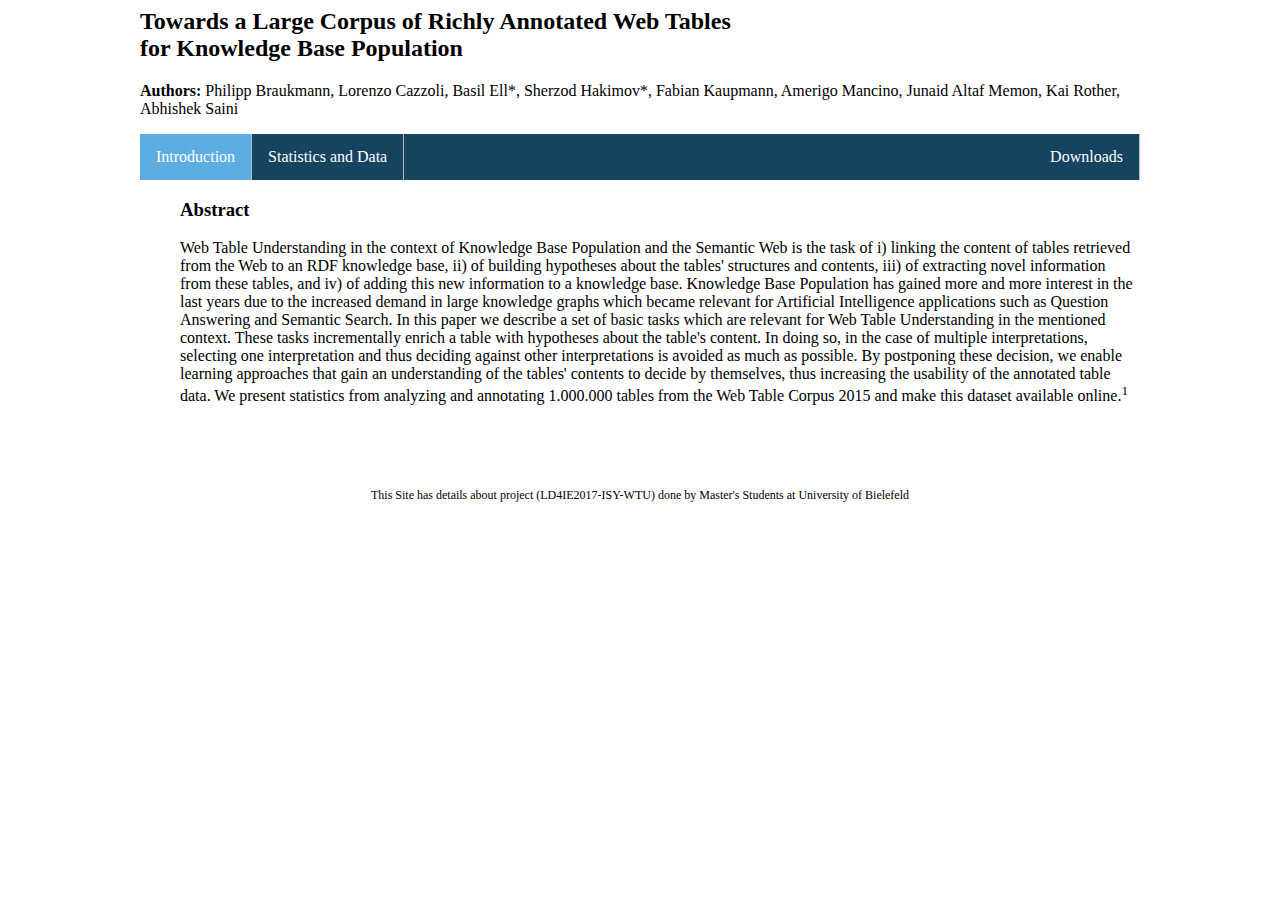
<file: index.html>
<html>
<head>
<link rel="stylesheet" type="text/css" href="style.css">
</head> 
<div id='content'>
	<h2 align = 'left'>Towards a Large Corpus of Richly Annotated Web Tables<br>for Knowledge Base Population</h2>
	<p><b>Authors:</b> Philipp Braukmann, Lorenzo Cazzoli, Basil Ell*, Sherzod Hakimov*, Fabian Kaupmann, Amerigo Mancino, Junaid Altaf Memon, Kai Rother, Abhishek Saini</p>
<body>
<ul id='nav'>
  <li id='nav_li'><a class ='nav' id="active" href="index.html">Introduction</a></li>
  <li id='nav_li'><a class ='nav' href="stats.html">Statistics and Data</a></li>
  <li id='nav_li' style = 'float:right'><a class ='nav'  href="download.html">Downloads</a></li>
</ul>
	<ol>
	<h3>Abstract</h3>		
<p>Web Table Understanding in the context of Knowledge Base Population and the Semantic Web is the task of i) linking the content of tables retrieved from the Web to an RDF knowledge base, ii) of building hypotheses about the tables' structures and contents, iii) of extracting novel information from these tables, and iv) of adding this new information to a knowledge base. Knowledge Base Population has gained more and more interest in the last years due to the increased demand in large knowledge graphs which became relevant for Artificial Intelligence applications such as Question Answering and Semantic Search. In this paper we describe a set of basic tasks which are relevant for Web Table Understanding in the mentioned context. These tasks incrementally enrich a table with hypotheses about the table's content. In doing so, in the case of multiple interpretations, selecting one interpretation and thus deciding against other interpretations is avoided as much as possible. By postponing these decision, we enable learning approaches that gain an understanding of the tables' contents to decide by themselves, thus increasing the usability of the annotated table data. We present statistics from analyzing and annotating 1.000.000 tables from the Web Table Corpus 2015 and make this dataset available online.<sup>1</sup>
</p>
		
</ol>	
</body>
	<br><br><br>
	<footer id="acknowledgement">
		<p align= 'center'>This Site has details about project (LD4IE2017-ISY-WTU) done by Master's Students at University of Bielefeld </p>
	</footer>
</div>
</html>
</file>
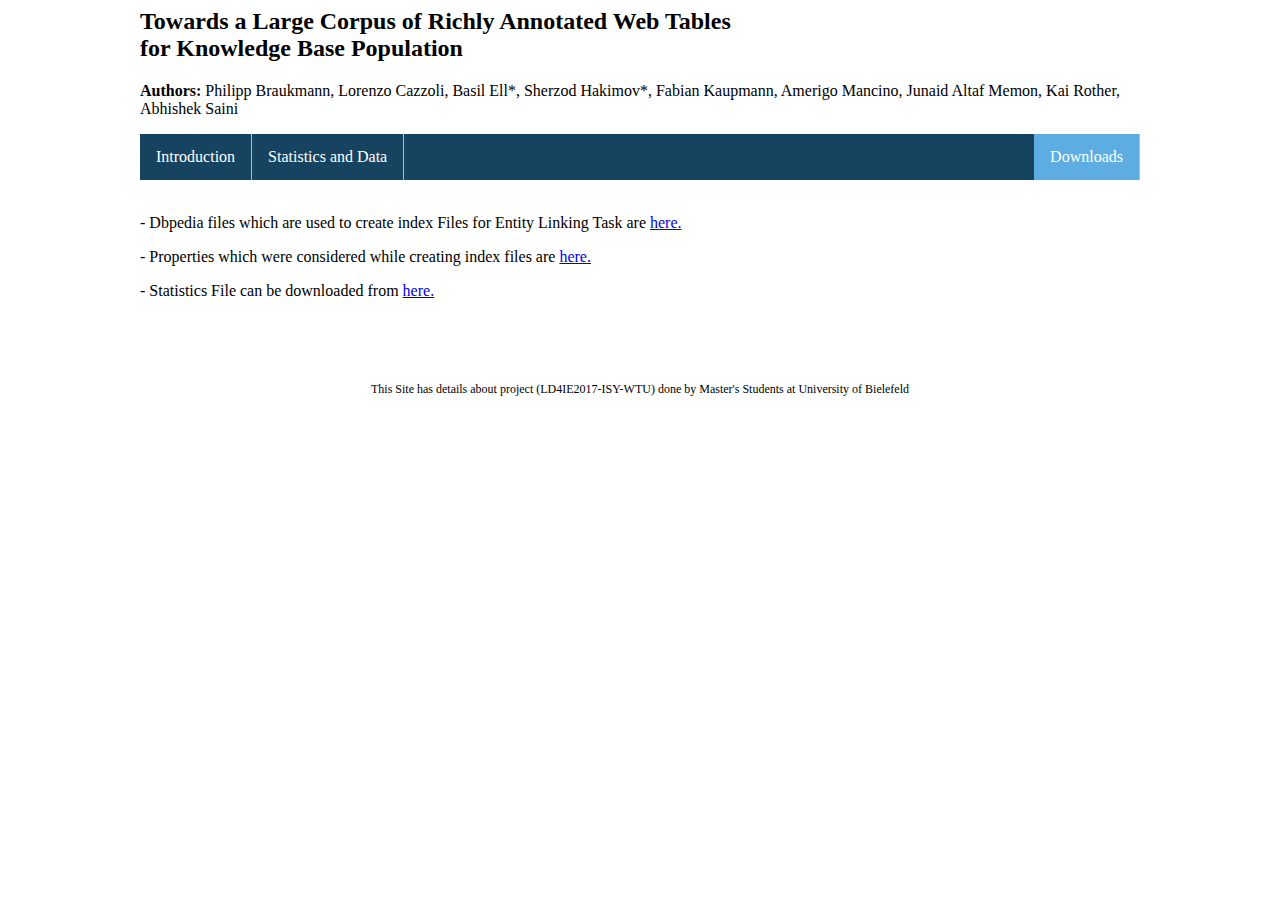
<file: download.html>
<html>
<head>
<link rel="stylesheet" type="text/css" href="style.css">
</head> 
<div id='content'>
	<h2 align = 'left'>Towards a Large Corpus of Richly Annotated Web Tables<br>for Knowledge Base Population</h2>
	<p><b>Authors:</b> Philipp Braukmann, Lorenzo Cazzoli, Basil Ell*, Sherzod Hakimov*, Fabian Kaupmann, Amerigo Mancino, Junaid Altaf Memon, Kai Rother, Abhishek Saini</p>
<body>
<ul id='nav'>
  <li id='nav_li'><a class ='nav' href="index.html">Introduction</a></li>
  <li id='nav_li'><a class ='nav' href="stats.html">Statistics and Data</a></li>
  <li id='nav_li' style = 'float:right'><a class ='nav'id="active"  href="download.html">Downloads</a></li>
</ul> 
	<br>
	 <p>- Dbpedia files which are used to create index Files for Entity Linking Task are <a href='https://pub.uni-bielefeld.de/download/2912802/2913032'>here.</a></p>
	 <p>- Properties which were considered while creating index files are  <a href='https://pub.uni-bielefeld.de/download/2912802/2913033'>here.</a></p>
	 <p>- Statistics File can be downloaded from <a href='https://pub.uni-bielefeld.de/download/2912802/2913069'>here.</a></p>
	
	
	
	
	
	
	
</body>
		<br><br><br>
	<footer id="acknowledgement">
		<p align= 'center'>This Site has details about project (LD4IE2017-ISY-WTU) done by Master's Students at University of Bielefeld </p>
	</footer>

</div>
</html>
</file>
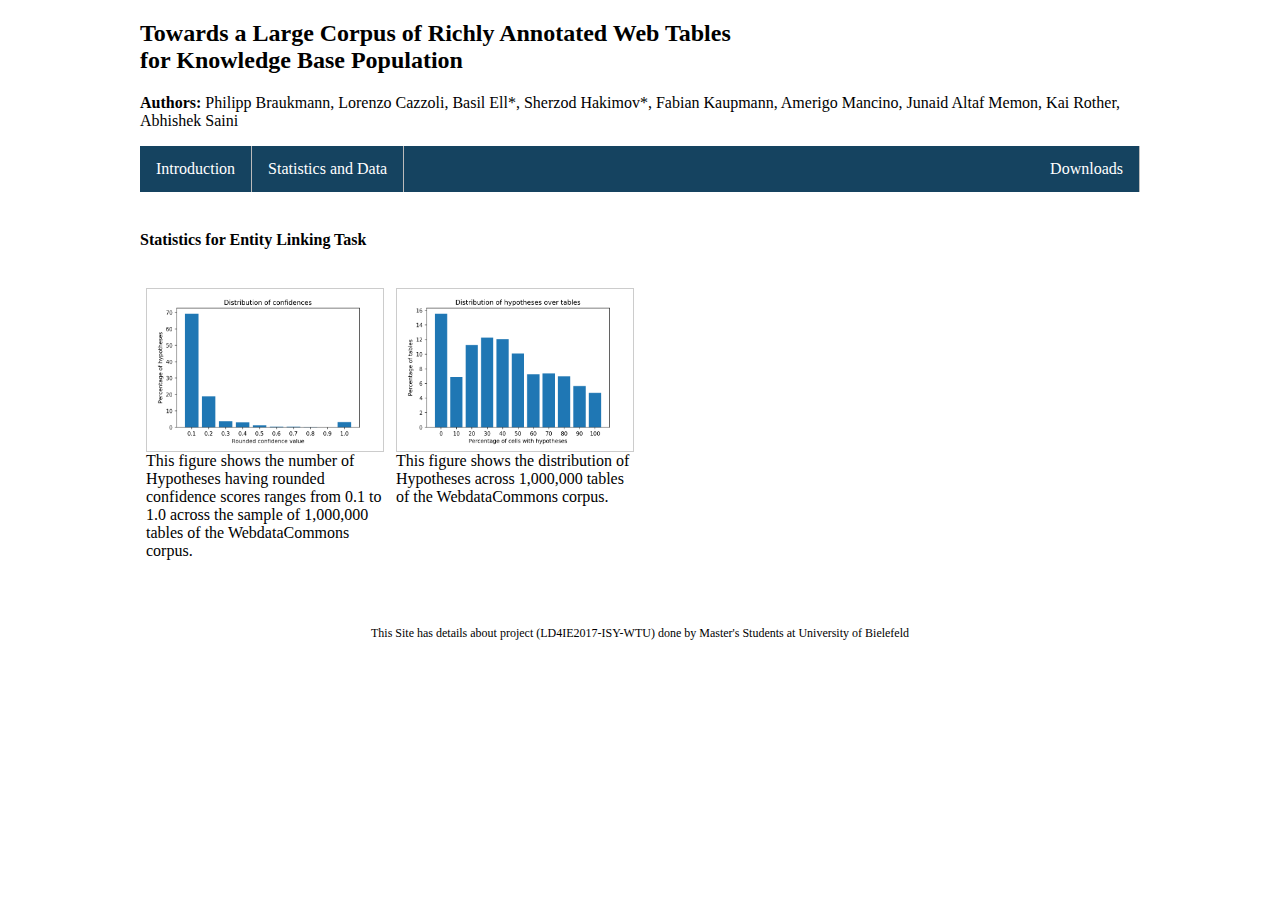
<file: el.html>
<!DOCTYPE html>
<html>
<head>
<link rel="stylesheet" type="text/css" href="style.css"></head>
<body>
<div id='content'>
	<h2 align = 'left'>Towards a Large Corpus of Richly Annotated Web Tables<br>for Knowledge Base Population</h2>
	<p><b>Authors:</b> Philipp Braukmann, Lorenzo Cazzoli, Basil Ell*, Sherzod Hakimov*, Fabian Kaupmann, Amerigo Mancino, Junaid Altaf Memon, Kai Rother, Abhishek Saini</p>
<ul id='nav'>
 <li id='nav_li'><a class ='nav' href="index.html">Introduction</a></li>
  <li id='nav_li'><a class ='nav' href="stats.html">Statistics and Data</a></li>
  <li id='nav_li' style = 'float:right'><a class ='nav'  href="download.html">Downloads</a></li>
</ul>
	<br>
<h4>Statistics for Entity Linking Task</h4>
	<br>

<div class="responsive">
  <div class="gallery">
    <a href="images/EL/confidences.png">
      <img src="images/EL/confidences.png" alt="confidences" width="600" height="400">
    </a>
  </div>
    <div class="desc">This figure shows the number of Hypotheses having rounded confidence scores ranges from 0.1 to 1.0 across the sample of 1,000,000 tables of the WebdataCommons corpus. </div>
	</div>

	<div class="responsive">
  <div class="gallery">
    <a href="images/EL/tables.png">
      <img src="images/EL/tables.png" alt="tables" width="600" height="400">
    </a>
  </div>
  <div class="desc">This figure shows the distribution of Hypotheses across 1,000,000 tables of the WebdataCommons corpus. </div>
	</div>


<div class="clearfix"></div>
</div>
</body>
		<br><br><br>
	<footer id="acknowledgement">
		<p align= 'center'>This Site has details about project (LD4IE2017-ISY-WTU) done by Master's Students at University of Bielefeld </p>
	</footer>

</html>
</file>
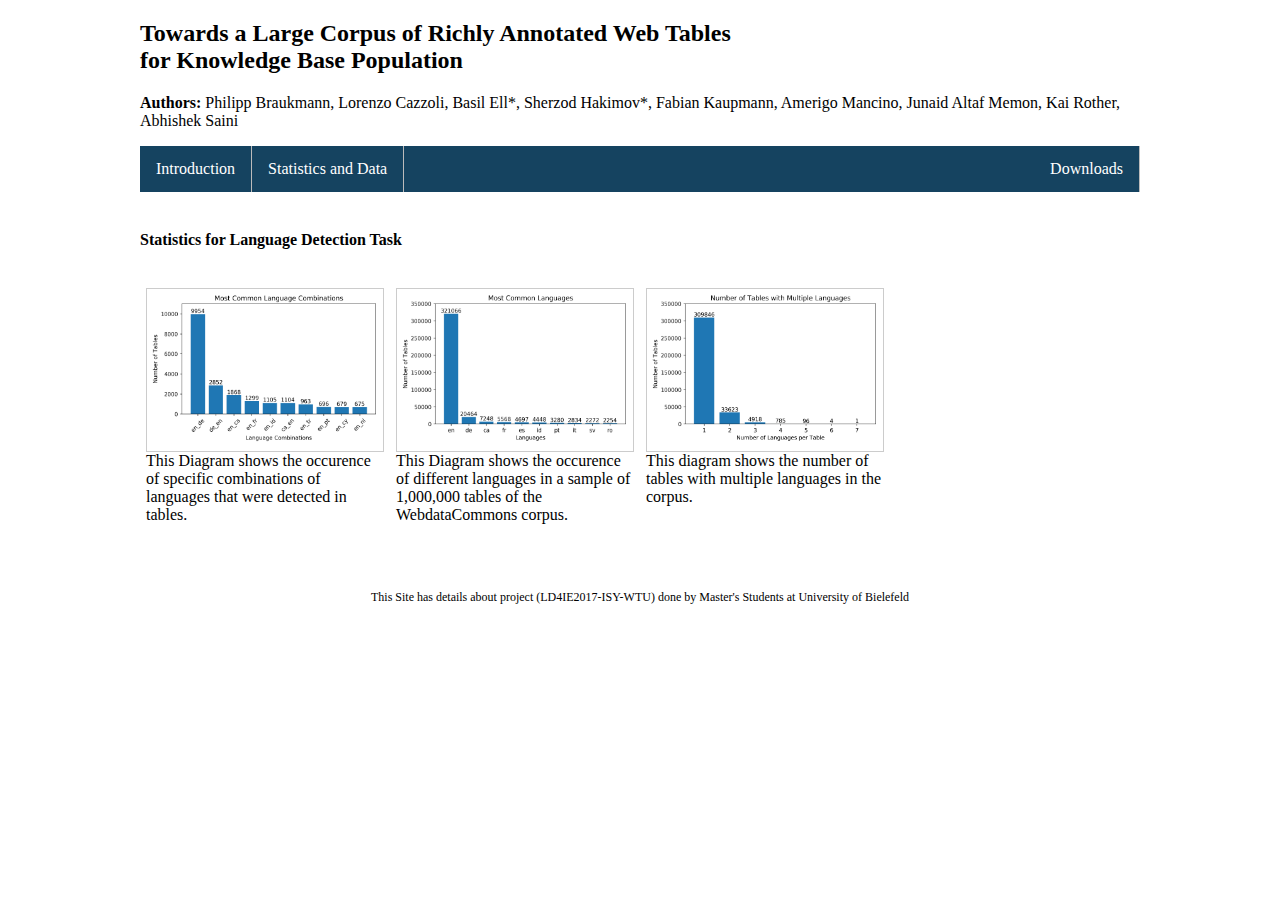
<file: ld.html>
<!DOCTYPE html>
<html>
<head>
<link rel="stylesheet" type="text/css" href="style.css"></head>
<body>
<div id='content'>
	<h2 align = 'left'>Towards a Large Corpus of Richly Annotated Web Tables<br>for Knowledge Base Population</h2>
	<p><b>Authors:</b> Philipp Braukmann, Lorenzo Cazzoli, Basil Ell*, Sherzod Hakimov*, Fabian Kaupmann, Amerigo Mancino, Junaid Altaf Memon, Kai Rother, Abhishek Saini</p>
<ul id='nav'>
 <li id='nav_li'><a class ='nav'  href="index.html">Introduction</a></li>
  <li id='nav_li'><a class ='nav' href="stats.html">Statistics and Data</a></li>
  <li id='nav_li' style='float:right'><a class ='nav' href="download.html">Downloads</a></li>
	</ul>
	<br>
<h4>Statistics for Language Detection Task</h4>
	<br>
<div class="responsive">
  <div class="gallery">
    <a href="images/LD/lang_combinations.png">
      <img src="images/LD/lang_combinations.png" alt="Combination of Languages" width="600" height="400">
    </a>
  </div>
    <div class="desc">This Diagram shows the occurence of specific combinations of languages that were detected in tables. </div>
</div>

<div class="responsive">
  <div class="gallery">
    <a href="images/LD/lang_occurences.png">
      <img src="images/LD/lang_occurences.png" alt="Occurence of Languages" width="800" height="640">
    </a>
  </div>
    <div class="desc">This Diagram shows the occurence of different languages in a sample of 1,000,000 tables of the WebdataCommons corpus. </div>
</div>

<div class="responsive">
  <div class="gallery">
    <a href="images/LD/multilang_occurences.png">
      <img src="images/LD/multilang_occurences.png" alt="Occurence of multiple Languages" width="600" height="400">
    </a>
  </div>
    <div class="desc">This diagram shows the number of tables with multiple languages in the corpus. </div>
</div>

<div class="clearfix"></div>
</div>
</body>
		<br><br><br>
	<footer id="acknowledgement">
		<p align= 'center'>This Site has details about project (LD4IE2017-ISY-WTU) done by Master's Students at University of Bielefeld </p>
	</footer>

</html>
</file>
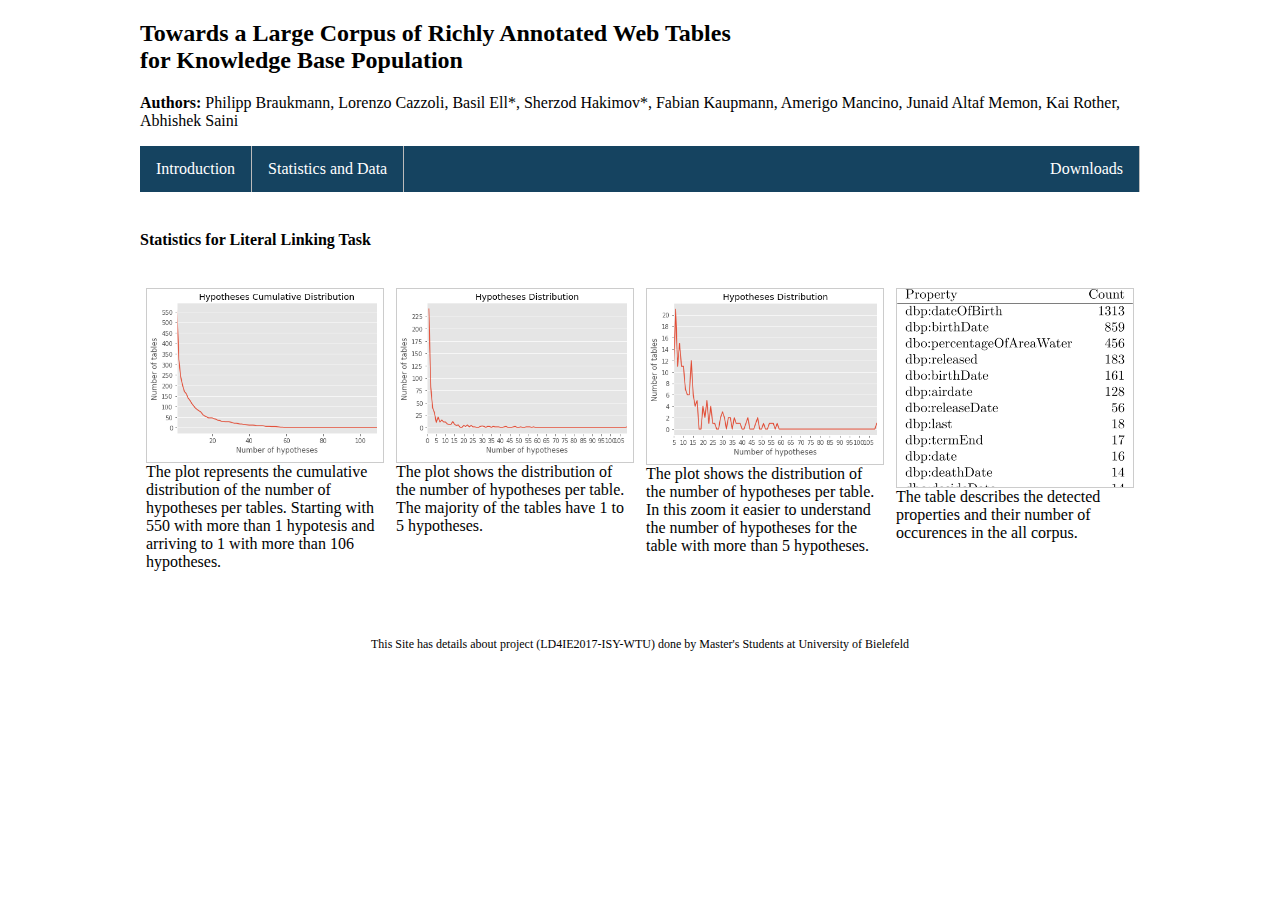
<file: ll.html>
<!DOCTYPE html>
<html>
<head>
<link rel="stylesheet" type="text/css" href="style.css"></head>
<body>
<div id='content'>
	<h2 align = 'left'>Towards a Large Corpus of Richly Annotated Web Tables<br>for Knowledge Base Population</h2>
	<p><b>Authors:</b> Philipp Braukmann, Lorenzo Cazzoli, Basil Ell*, Sherzod Hakimov*, Fabian Kaupmann, Amerigo Mancino, Junaid Altaf Memon, Kai Rother, Abhishek Saini</p>
<ul id='nav'>
 <li id='nav_li'><a class ='nav' href="index.html">Introduction</a></li>
  <li id='nav_li'><a class ='nav' href="stats.html">Statistics and Data</a></li>
  <li id='nav_li' style = 'float:right'><a class ='nav'  href="download.html">Downloads</a></li>
	</ul>
	
	<br>
<h4>Statistics for Literal Linking Task</h4>
	<br>

<div class="responsive">
  <div class="gallery">
    <a href="images/LL/Unknown.png">
      <img src="images/LL/Unknown.png"  width="600" height="400">
    </a>
  </div>
	  <div class="desc">The plot represents the cumulative distribution of the number of hypotheses per tables.
Starting with 550 with more than 1 hypotesis and arriving to 1 with more than 106 hypotheses. </div>
</div>

<div class="responsive">
  <div class="gallery">
    <a href="images/LL/Unknown-1.png">
      <img src="images/LL/Unknown-1.png"  width="800" height="640">
    </a>
  </div>
	  <div class="desc">The plot shows the distribution of the number of hypotheses per table.
The majority of the tables have 1 to 5 hypotheses. </div>
</div>

<div class="responsive">
  <div class="gallery">
    <a href="images/LL/Unknown-2.png">
      <img src="images/LL/Unknown-2.png" width="600" height="400">
    </a>
  </div>

	  <div class="desc">The plot shows the distribution of the number of hypotheses per table.
In this zoom it easier to understand the number of hypotheses for the table with more than 5 hypotheses.</div>
 	</div>

	<div class="responsive">
  <div class="gallery" style = "height: 200px; overflow: auto;">
    <a href="images/LL/latex-image-2-1.png">
      <img src="images/LL/latex-image-2-1.png" width="600" height="400">
    </a>
	  </div>
    <div class="desc">The table describes the detected properties and their number of occurences in the all corpus. </div>
</div>

<div class="clearfix"></div>
</div>
</body>
		<br><br><br>
	<footer id="acknowledgement">
		<p align= 'center'>This Site has details about project (LD4IE2017-ISY-WTU) done by Master's Students at University of Bielefeld </p>
	</footer>

</html>
</file>
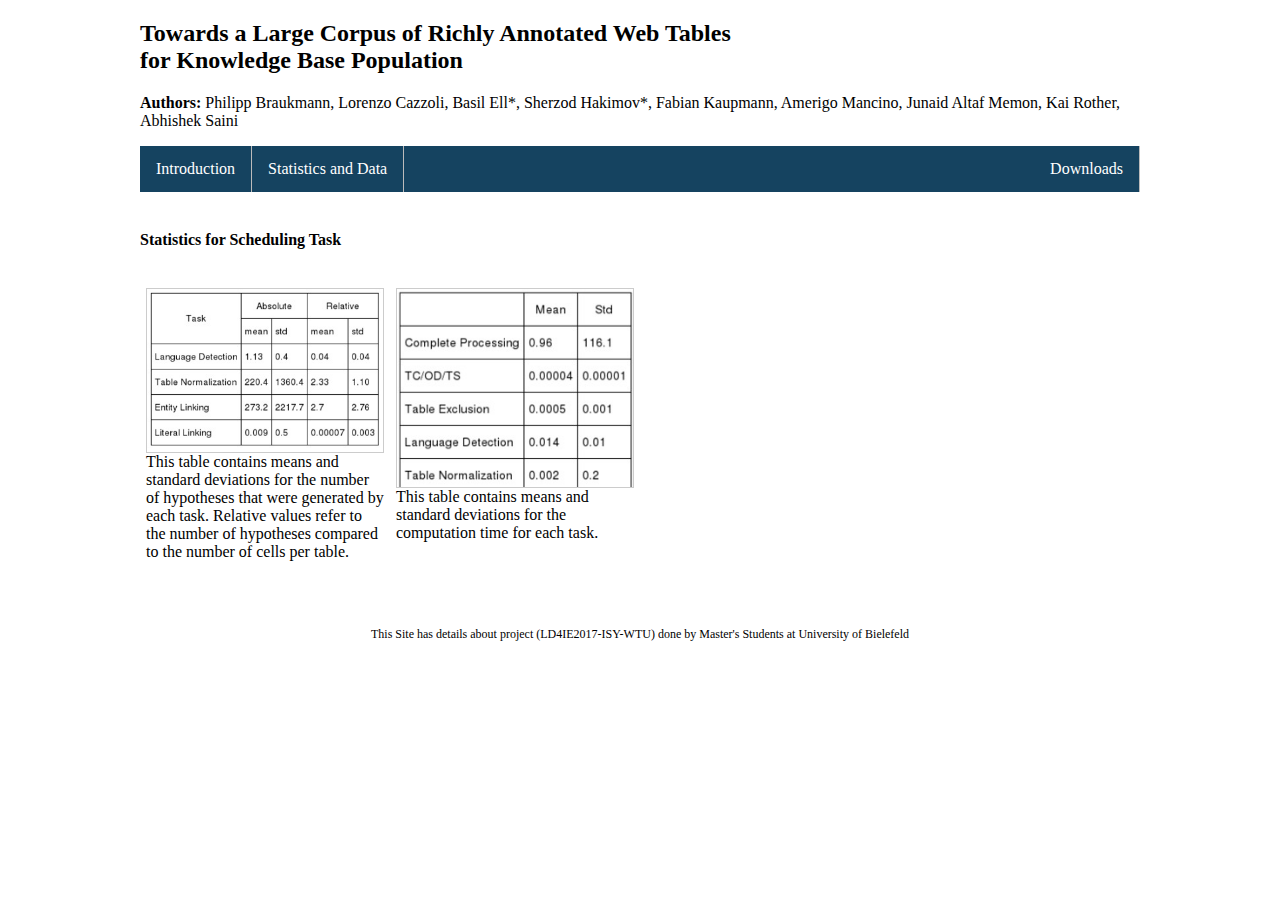
<file: sc.html>
<!DOCTYPE html>
<html>
<head>
<link rel="stylesheet" type="text/css" href="style.css"></head>
<body>
<div id='content'>
	<h2 align = 'left'>Towards a Large Corpus of Richly Annotated Web Tables<br>for Knowledge Base Population</h2>
	<p><b>Authors:</b> Philipp Braukmann, Lorenzo Cazzoli, Basil Ell*, Sherzod Hakimov*, Fabian Kaupmann, Amerigo Mancino, Junaid Altaf Memon, Kai Rother, Abhishek Saini</p>
<ul id='nav'>
 <li id='nav_li'><a class ='nav' href="index.html">Introduction</a></li>
  <li id='nav_li'><a class ='nav' href="stats.html">Statistics and Data</a></li>
  <li id='nav_li' style = 'float:right'><a class ='nav'  href="download.html">Downloads</a></li>
	</ul>
<br>
<h4>Statistics for Scheduling Task</h4>
	<br>
	
	<div class="responsive">
  <div class="gallery">
    <a href="images/SC/hyp.jpg">
      <img src="images/SC/hyp.jpg" width="600" height="400">
    </a>
  </div>
	  <div class="desc">This table contains means and standard deviations for the number of hypotheses that were generated by each task. Relative values refer to the number of hypotheses compared to the number of cells per table. </div>
</div>
<div class="responsive">
  <div class="gallery" style = "height: 200px; overflow: auto;">
    <a href="images/SC/proc.jpg">
      <img src="images/SC/proc.jpg" width="600" height="400">
    </a>
  </div>
	  <div class="desc">This table contains means and standard deviations for the computation time for each task. </div>
</div>

<div class="clearfix"></div>

</div>
</body>
		<br><br><br>
	<footer id="acknowledgement">
		<p align= 'center'>This Site has details about project (LD4IE2017-ISY-WTU) done by Master's Students at University of Bielefeld </p>
	</footer>

</html>
</file>
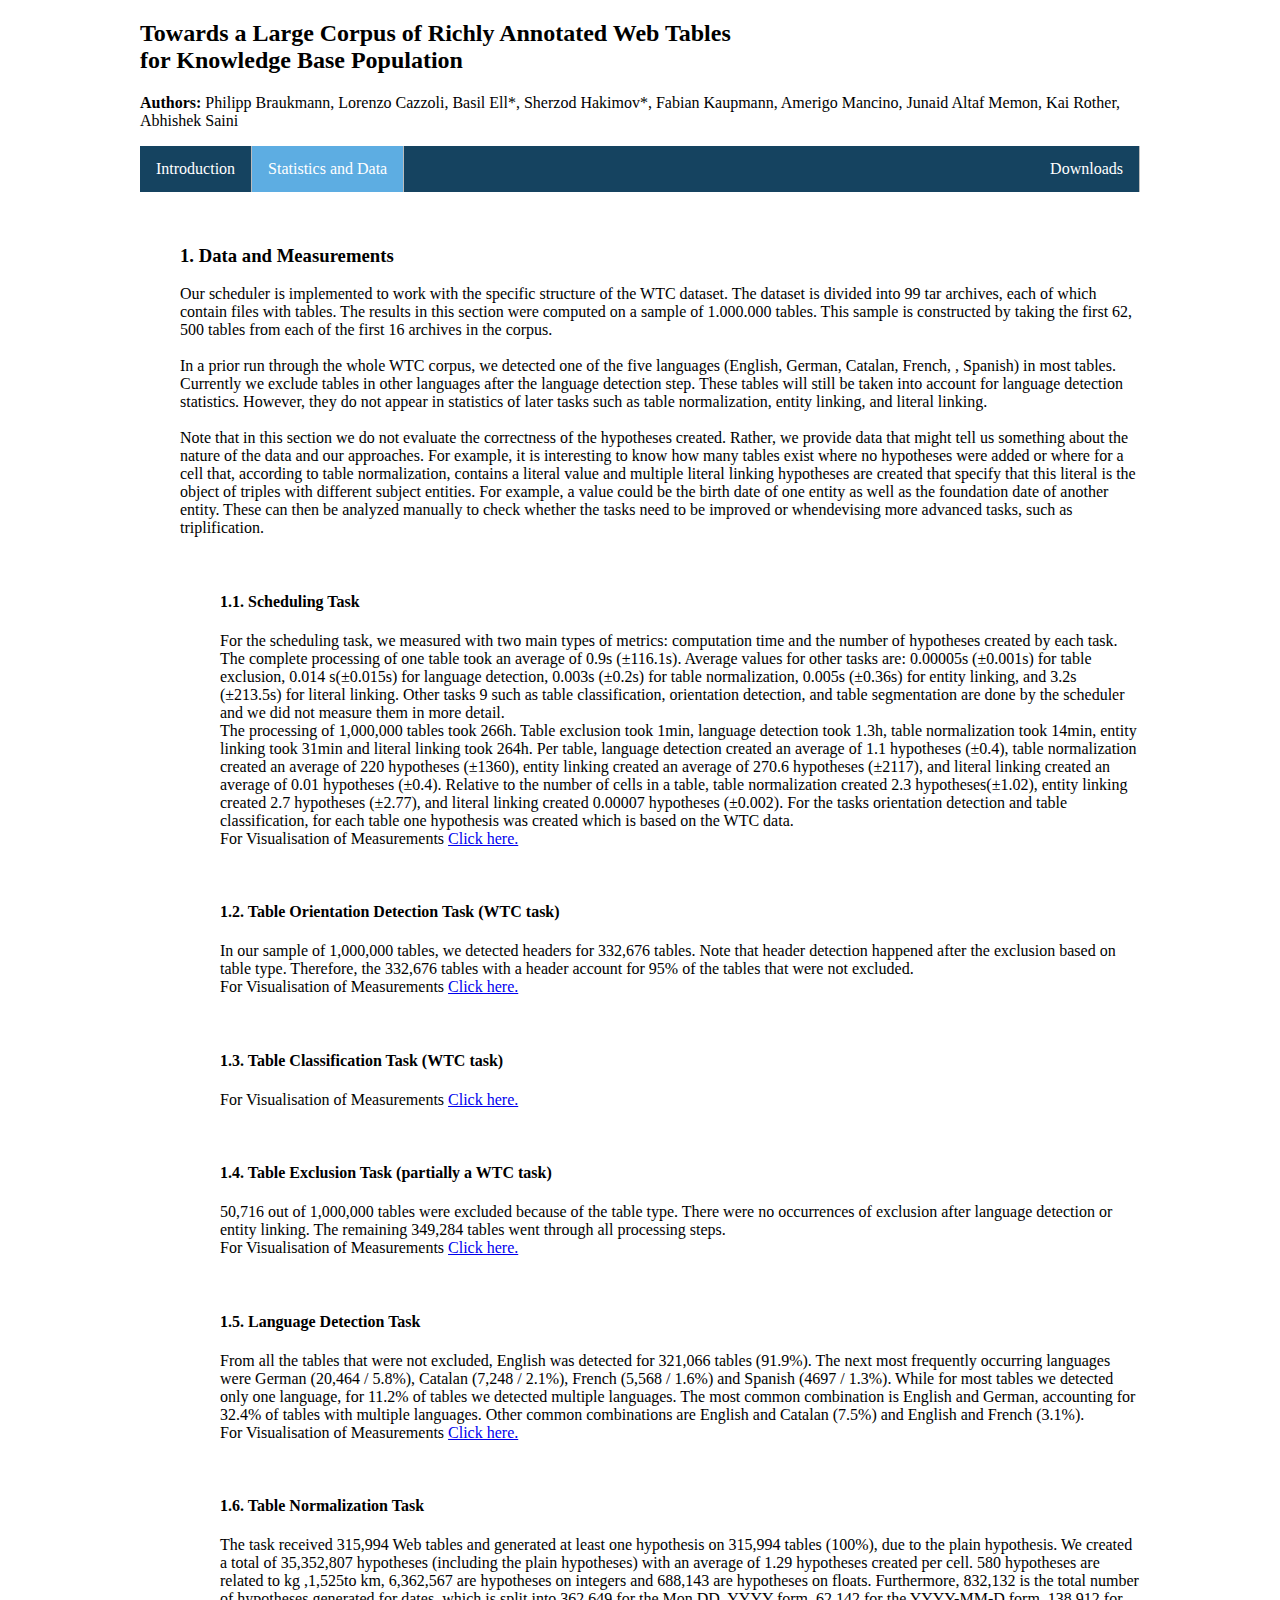
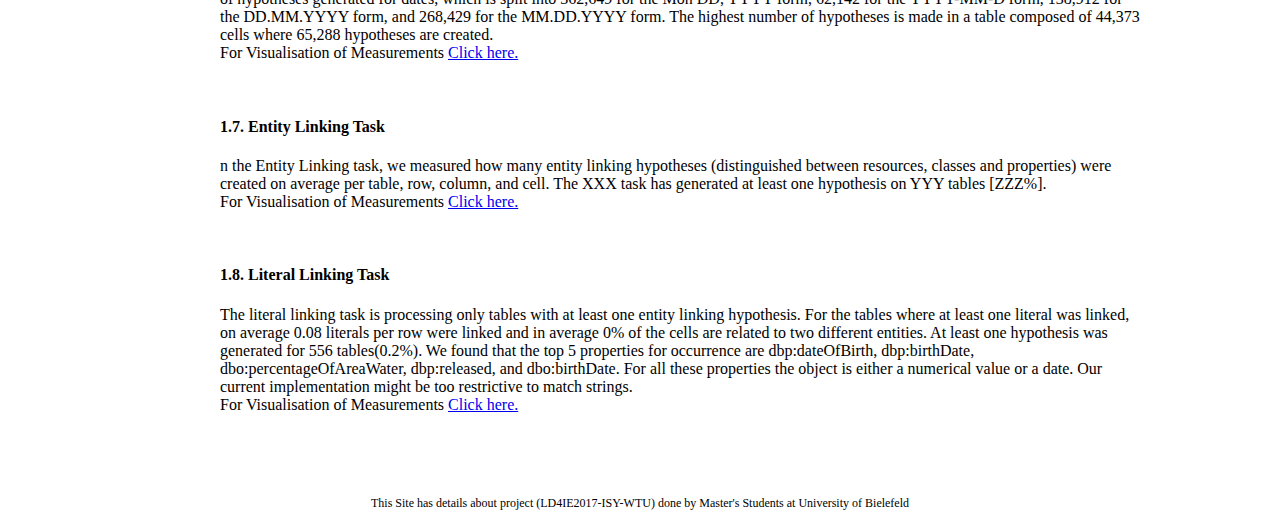
<file: stats.html>
<!DOCTYPE html>
<html>
<head>
<link rel="stylesheet" type="text/css" href="style.css"></head>
<body>
<div id='content'>
	<h2 align = 'left'>Towards a Large Corpus of Richly Annotated Web Tables<br>for Knowledge Base Population</h2>
	<p><b>Authors:</b> Philipp Braukmann, Lorenzo Cazzoli, Basil Ell*, Sherzod Hakimov*, Fabian Kaupmann, Amerigo Mancino, Junaid Altaf Memon, Kai Rother, Abhishek Saini</p>
<ul id='nav'>
  <li id='nav_li'><a class ='nav' href="index.html">Introduction</a></li>
  <li id='nav_li'><a class ='nav' id="active" href="stats.html">Statistics and Data</a></li>
  <li id='nav_li' style = 'float:right'><a class ='nav'  href="download.html">Downloads</a></li>
	</ul>
	<ol>
	<br>
	<li id= 'lh3'> Data and Measurements </li>
		<p>Our scheduler is implemented to work with the specific structure of the WTC dataset. The dataset is divided into 99 tar archives, each of which contain files with tables. The results in this section were computed on a sample of 1.000.000 tables. This sample is constructed by taking the first 62, 500 tables from each of the first 16 archives in the corpus.
<br><br>			
In a prior run through the whole WTC corpus, we detected one of the five languages (English, German, Catalan, French, , Spanish) in most tables. Currently we exclude tables in other languages after the language detection step. These tables will still be taken into account for language detection statistics. However, they do not appear in statistics of later tasks such as
table normalization, entity linking, and literal linking.
<br><br>			
Note that in this section we do not evaluate the correctness of the hypotheses created. Rather, we provide data that might tell us something about the nature of the data and our approaches. For example, it is interesting to know how many tables exist where no hypotheses were added or where for a cell that, according to table normalization, contains a literal value and multiple literal linking hypotheses are created that specify that this literal is the object of triples with different subject entities. For example, a value could be the birth date of one entity as well as the foundation date of another entity. These can then be analyzed manually to check whether the tasks need to be improved or whendevising more advanced tasks, such as triplification.
		</p>
	<br>
		<ol>
	<li id = 'lh4'> Scheduling Task</li>
	 <p>For the scheduling task, we measured with two main types of metrics: computation time and the number of hypotheses created by each task. The complete processing of one table took an average of 0.9s (±116.1s). Average values for other tasks are: 0.00005s (±0.001s) for table exclusion, 0.014 s(±0.015s) for language detection, 0.003s (±0.2s) for table normalization, 0.005s (±0.36s) for entity linking, and 3.2s (±213.5s) for literal linking. Other tasks 9 such as table classification, orientation detection, and table segmentation are done by the scheduler and we did not measure them in more detail.
		 <br>
The processing of 1,000,000 tables took 266h. Table exclusion took 1min, language detection took 1.3h, table normalization took 14min, entity linking took 31min and literal linking took 264h. Per table, language detection created an average of 1.1 hypotheses (±0.4), table normalization created an average of 220 hypotheses (±1360), entity linking created an average of 270.6 hypotheses (±2117), and literal linking created an average of 0.01 hypotheses (±0.4). Relative to the number of cells in a table, table normalization created 2.3 hypotheses(±1.02), entity linking created 2.7 hypotheses (±2.77), and literal linking created 0.00007 hypotheses (±0.002). For the tasks orientation detection and table classification, for each table one hypothesis was created which is based on the WTC data.
		 <br>For Visualisation of Measurements <a href='sc.html'>Click here.</a></p>
	<br>
	<li id = 'lh4'>Table Orientation Detection Task (WTC task)</li>
	 <p>In our sample of 1,000,000 tables, we detected headers for 332,676 tables. Note that header detection happened after the exclusion based on table type. Therefore, the 332,676 tables with a header account for 95% of the tables that were not excluded.
		 <br>For Visualisation of Measurements <a href='tod.html'>Click here.</a></p>
	<br>
	<li id = 'lh4'>Table Classification Task (WTC task)</li>
	 <p>For Visualisation of Measurements <a href='tc.html'>Click here.</a></p>
	<br>
	<li id = 'lh4'>Table Exclusion Task (partially a WTC task)</li>
	 <p>50,716 out of 1,000,000 tables were excluded because of the table type. There were no occurrences of exclusion after language detection or
entity linking. The remaining 349,284 tables went through all processing steps. <br>		 
		 For Visualisation of Measurements <a href='te.html'>Click here.</a></p>
	<br>
	<li id = 'lh4'>Language Detection Task</li>
	 <p>From all the tables that were not excluded, English was detected for 321,066 tables (91.9%). The next most frequently occurring languages were German (20,464 / 5.8%), Catalan (7,248 / 2.1%), French (5,568 / 1.6%) and Spanish (4697 / 1.3%). While for most tables we detected only one language, for 11.2% of tables we detected multiple languages. The most common combination is English and German, accounting for 32.4% of tables with multiple languages. Other common combinations are English and Catalan (7.5%) and English and French (3.1%). <br>
		 For Visualisation of Measurements <a href='ld.html'>Click here.</a></p>
	<br>
	<li id = 'lh4'>Table Normalization Task</li>
	 <p>The task received 315,994 Web tables and generated at least one hypothesis on 315,994 tables (100%), due to the plain hypothesis. We created a total of 35,352,807 hypotheses (including the plain hypotheses) with an average of 1.29 hypotheses created per cell.
580 hypotheses are related to kg ,1,525to km, 6,362,567 are hypotheses on integers and 688,143 are hypotheses on floats. Furthermore, 832,132 is the total number of hypotheses generated for dates, which is split into 362,649 for the Mon DD, YYYY form, 62,142 for the YYYY-MM-D form, 138,912 for the DD.MM.YYYY form, and 268,429 for the MM.DD.YYYY form. The highest number of hypotheses is made in a table composed of 44,373 cells where 65,288 hypotheses are created. <br>
For Visualisation of Measurements <a href='tn.html'>Click here.</a></p>
	<br>
	<li id = 'lh4'>Entity Linking Task</li>
	 <p>n the Entity Linking task, we measured how many entity linking hypotheses (distinguished between resources, classes and properties) were created on average per table, row, column, and cell. The XXX task has generated at least one hypothesis on YYY tables [ZZZ%].
		 <br>
		 For Visualisation of Measurements <a href='el.html'>Click here.</a></p>
	<br>
	<li id = 'lh4'>Literal Linking Task</li>
	 <p>The literal linking task is processing only tables with at least one entity linking hypothesis. For the tables where at least one literal was linked, on average 0.08 literals per row were linked and in average 0% of the cells are related to two different entities. At least one hypothesis was generated for 556 tables(0.2%). We found that the top 5 properties for occurrence are dbp:dateOfBirth, dbp:birthDate, dbo:percentageOfAreaWater, dbp:released, and dbo:birthDate. For all these properties the object is either a numerical value or a date. Our current implementation might be too restrictive to match strings. <br>
		 For Visualisation of Measurements <a href='ll.html'>Click here.</a></p>
		</ol>
		</ol>
		</div>
</body>
		<br><br><br>
	<footer id="acknowledgement">
		<p align= 'center'>This Site has details about project (LD4IE2017-ISY-WTU) done by Master's Students at University of Bielefeld </p>
	</footer>

</html>
</file>
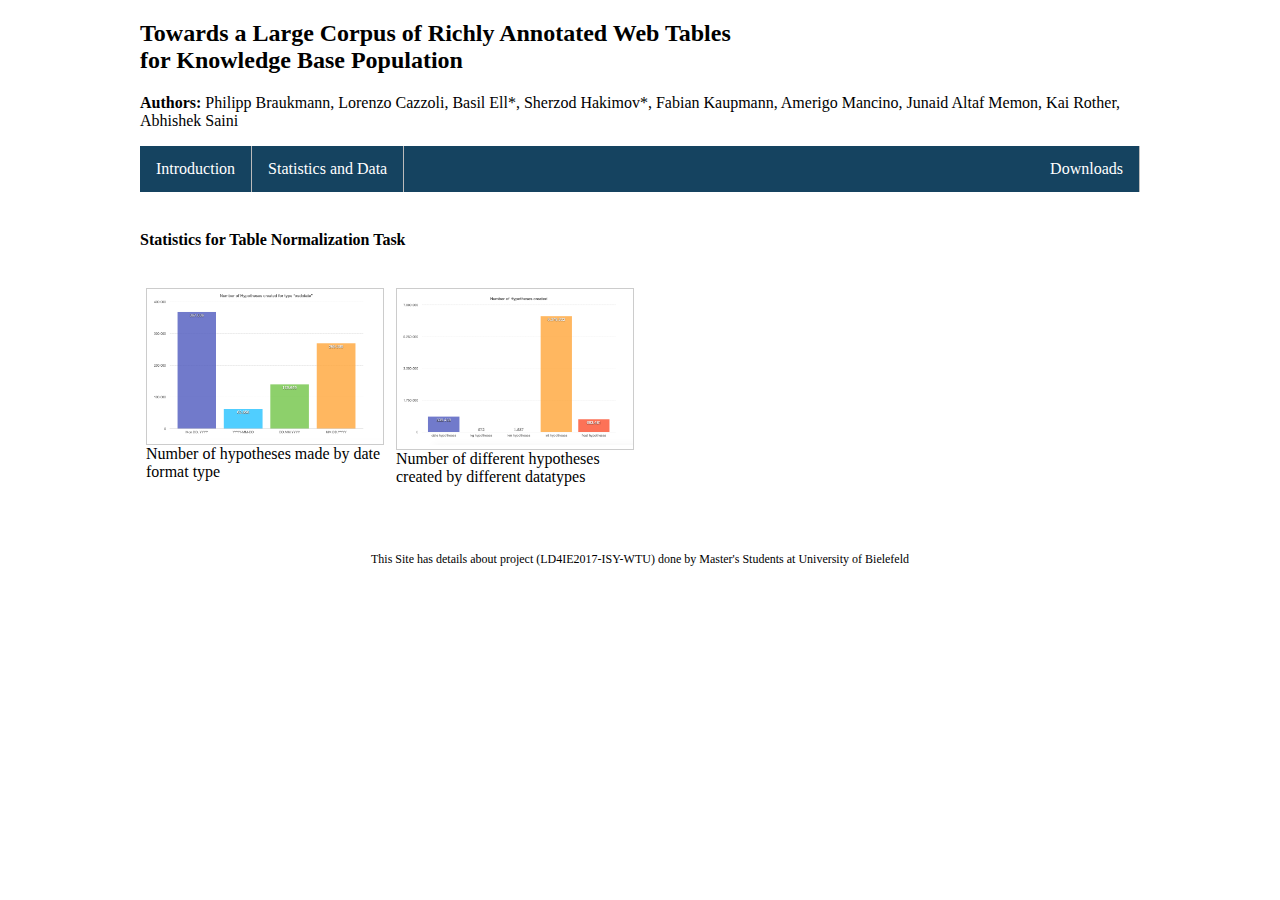
<file: tn.html>
<!DOCTYPE html>
<html>
<head>
<link rel="stylesheet" type="text/css" href="style.css"></head>
<body>
<div id='content'>
	<h2 align = 'left'>Towards a Large Corpus of Richly Annotated Web Tables<br>for Knowledge Base Population</h2>
	<p><b>Authors:</b> Philipp Braukmann, Lorenzo Cazzoli, Basil Ell*, Sherzod Hakimov*, Fabian Kaupmann, Amerigo Mancino, Junaid Altaf Memon, Kai Rother, Abhishek Saini</p>
<ul id='nav'>
  <li id='nav_li'><a class ='nav' href="index.html">Introduction</a></li>
  <li id='nav_li'><a class ='nav' href="stats.html">Statistics and Data</a></li>
  <li id='nav_li' style = 'float:right'><a class ='nav'  href="download.html">Downloads</a></li>
</ul>
	<br>
<h4>Statistics for Table Normalization Task</h4>
	<br>

<div class="responsive">
  <div class="gallery">
    <a href="images/TN/Schermata 2017-07-26 alle 15.14.53.png">
      <img src="images/TN/Schermata 2017-07-26 alle 15.14.53.png" width="600" height="400">
    </a>
  </div>
    <div class="desc">Number of hypotheses made by date format type</div>
</div>

<div class="responsive">
  <div class="gallery">
    <a href="images/TN/Schermata 2017-07-26 alle 15.17.12.png">
      <img src="images/TN/Schermata 2017-07-26 alle 15.17.12.png" width="600" height="400">
    </a>
  </div>
    <div class="desc">Number of different hypotheses created by different datatypes</div>
</div>

<div class="clearfix"></div>
</div>
</body>
		<br><br><br>
	<footer id="acknowledgement">
		<p align= 'center'>This Site has details about project (LD4IE2017-ISY-WTU) done by Master's Students at University of Bielefeld </p>
	</footer>

</html>
</file>
<file: style.css>
ol { counter-reset: item }
li{ display: block }
li:before { content: counters(item, ".") ". "; counter-increment: item }
a.nav {
	display: block;
    color: white;
    text-align: center;
    padding: 14px 16px;
    text-decoration: none;
}
#lh3 {
	display: block;
	font-size: 1.17em;
	margin-top: 1em;
	margin-bottom: 1em;
	margin-left: 0;
	margin-right: 0;
	font-weight: bold;
	}
	#lh4 {
		display: block;
    	font-size: 1em;
    	margin-top: 1.33em;
    	margin-bottom: 1.33em;
    	margin-left: 0;
    	margin-right: 0;
    	font-weight: bold;
}
#content{
 width:1000px;
   margin:0 auto;
}

#nav{
	list-style-type: none;
	counter-reset: none;
    margin: 0;
    padding: 0;
    overflow: hidden;
    background-color:  #154360;
}
#nav_li{
    float: left;
    border-right:1px solid #bbb;
}
#nav_li:last-child {
    border-right: 1px solid #bbb;
}
#nav_li:before{
	content: none;
	counter-increment: none;
}

#nav_li:hover{
    background-color:  #1f618d;
}
#active{
	   background-color: #5dade2;
}
div.gallery {
    border: 1px solid #ccc;
	
}

div.gallery:hover {
    border: 1px solid #777;
}

div.gallery img {
    width: 100%;
	height: auto;
    }

#desc {
    padding: 10px;
    text-align: center;
}

* {
    box-sizing: border-box;
}

.responsive {
    padding: 0 6px;
    float: left;
    width: 24.99999%;
}

@media only screen and (max-width: 700px){
    .responsive {
        width: 49.99999%;
        margin: 6px 0;
    }
}

@media only screen and (max-width: 500px){
    .responsive {
        width: 100%;
    }
}

.clearfix:after {
    content: "";
    display: table;
    clear: both;
}
#acknowledgement{
font-size: 0.75em;
bottom: 0;
}
.tg  {border-collapse:collapse;border-spacing:0;}
.tg td{font-family:Arial, sans-serif;font-size:14px;padding:10px 5px;border-style:solid;border-width:1px;overflow:hidden;word-break:normal;}
.tg th{font-family:Arial, sans-serif;font-size:14px;font-weight:normal;padding:10px 5px;border-style:solid;border-width:1px;overflow:hidden;word-break:normal;}
.tg .tg-yw4l{vertical-align:top}
</file>
